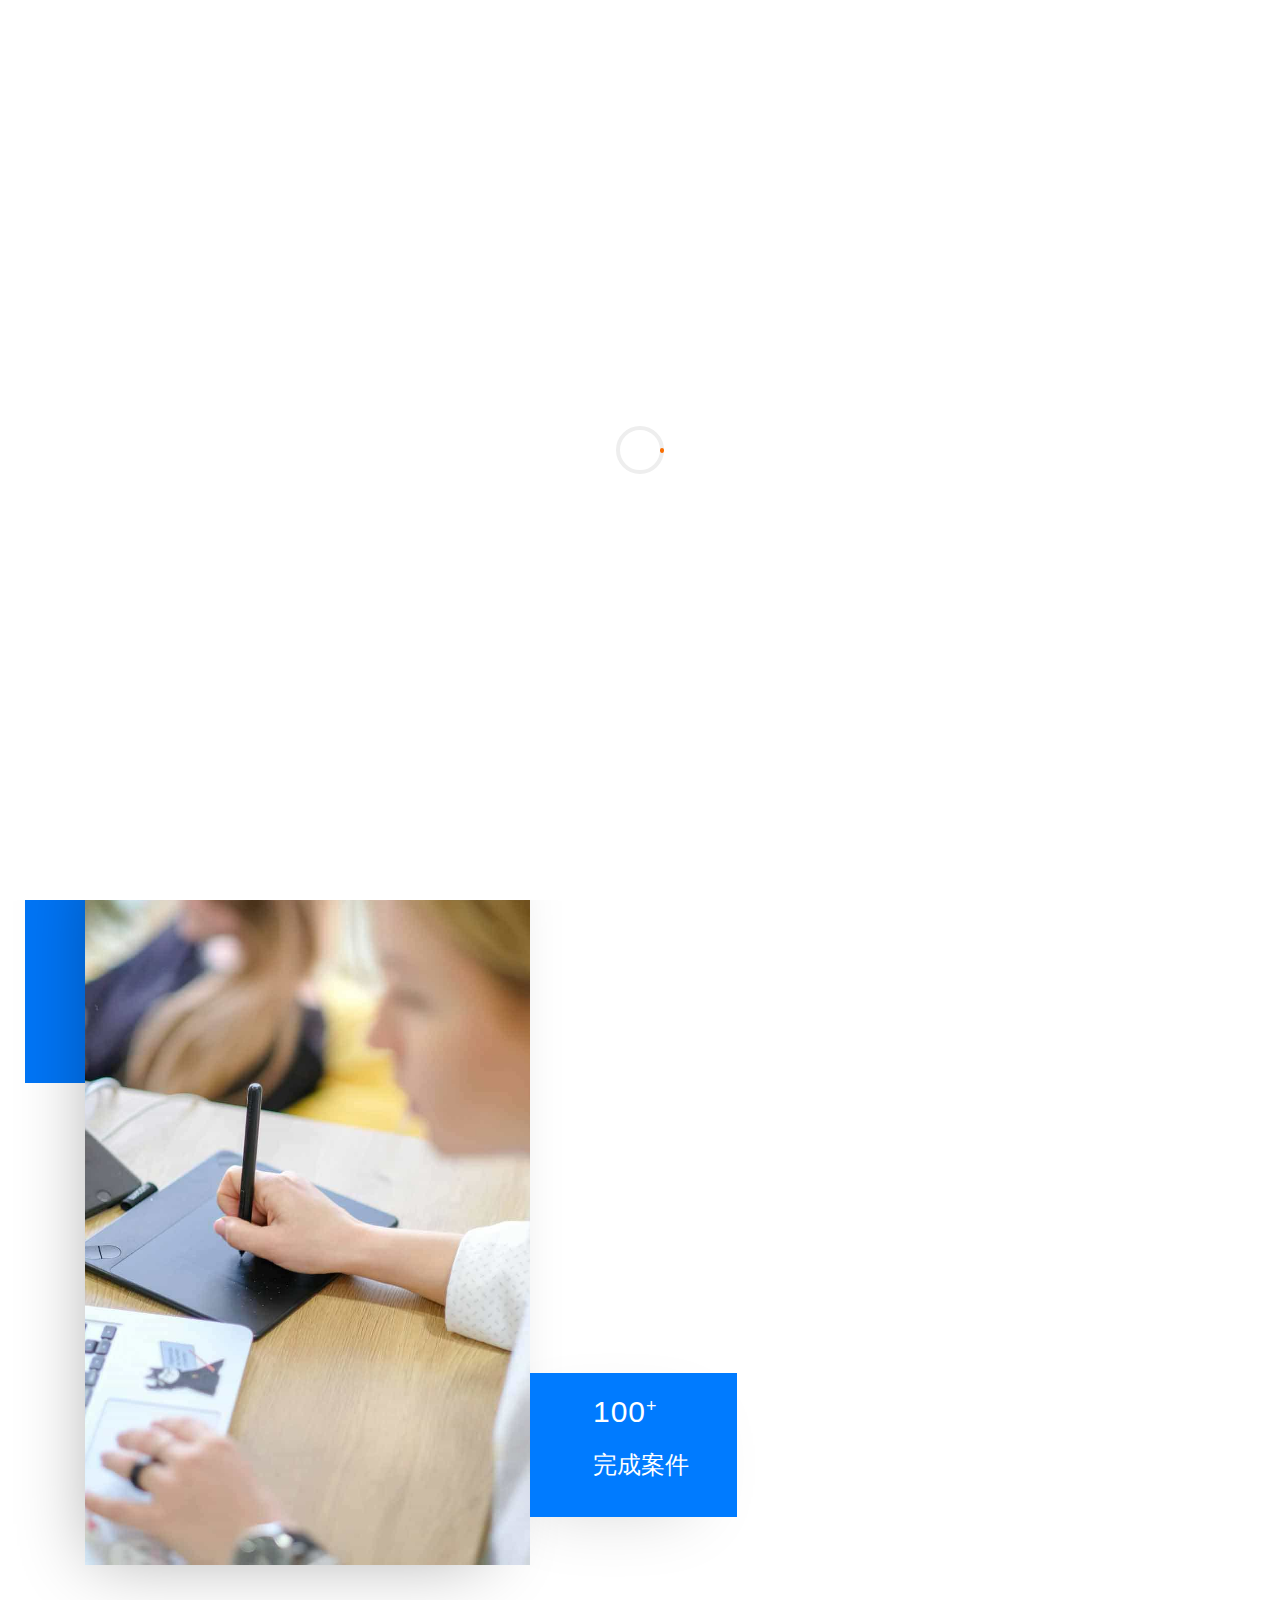
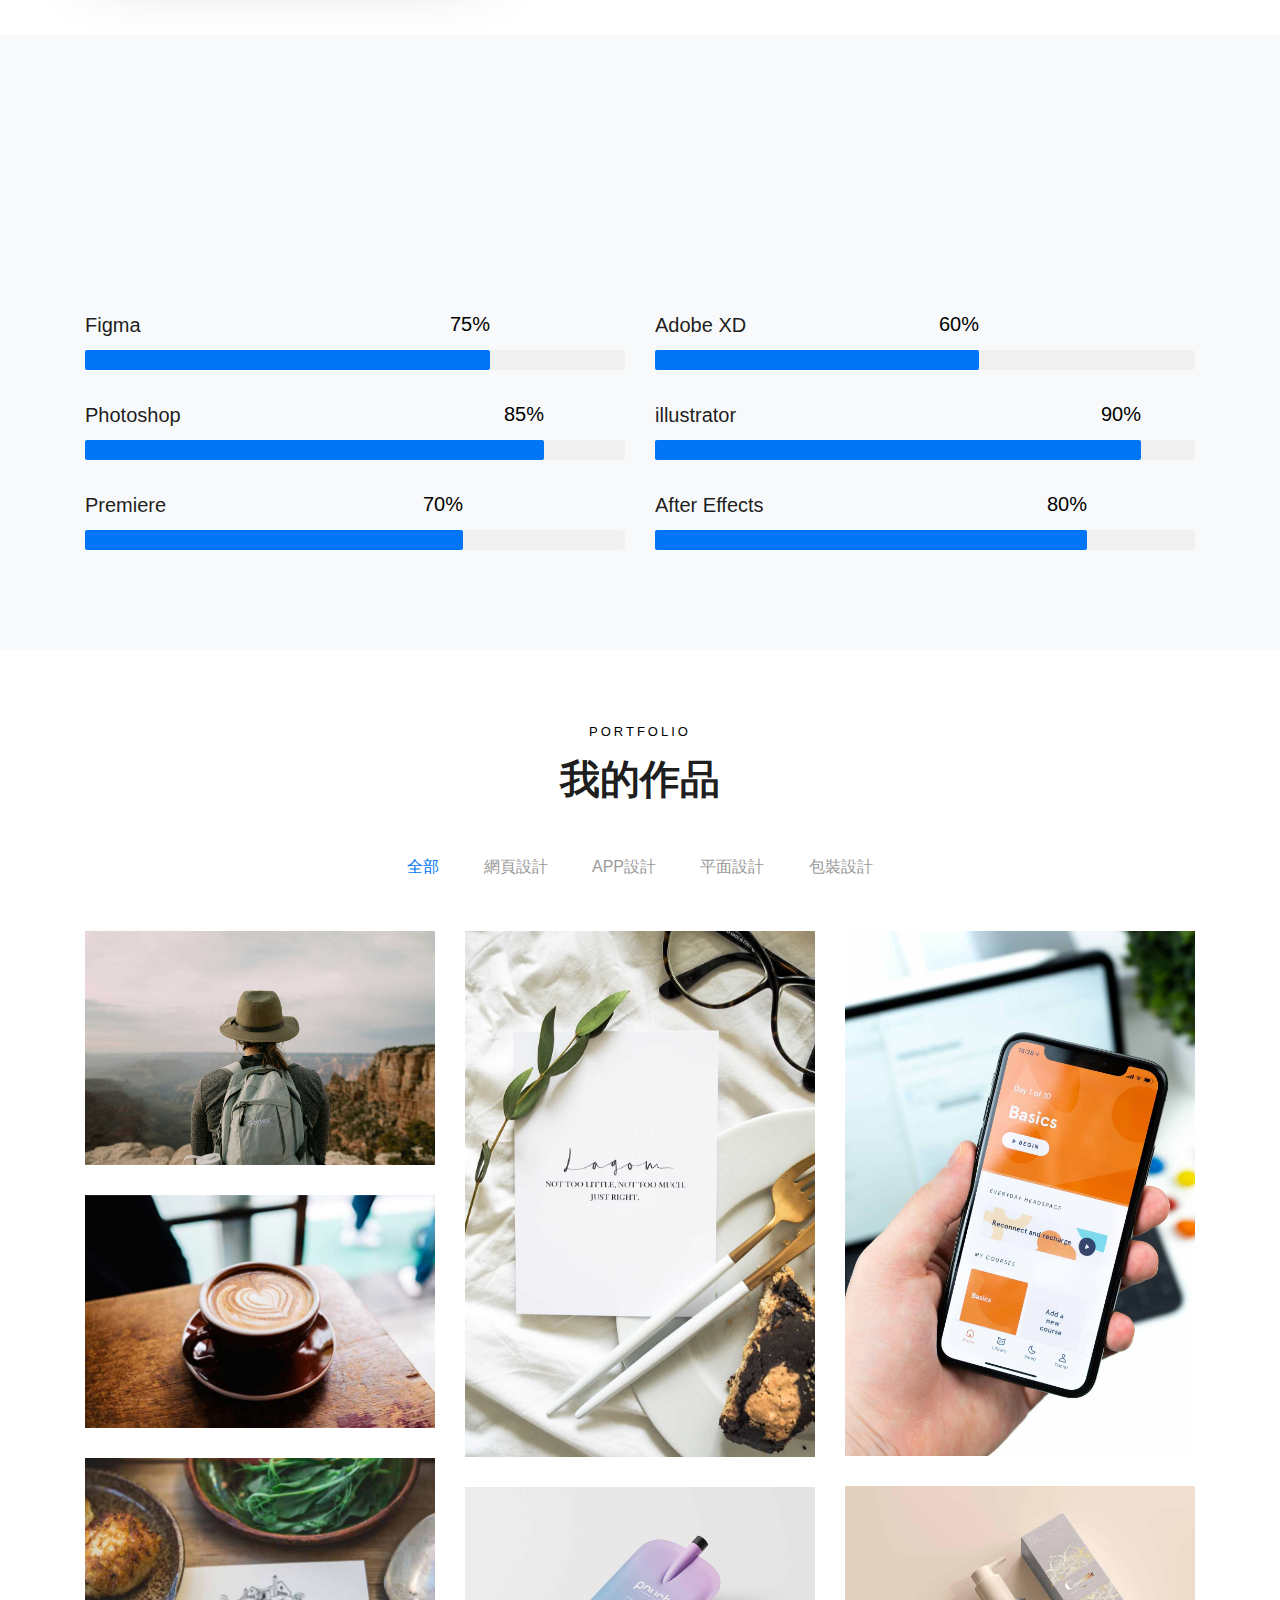
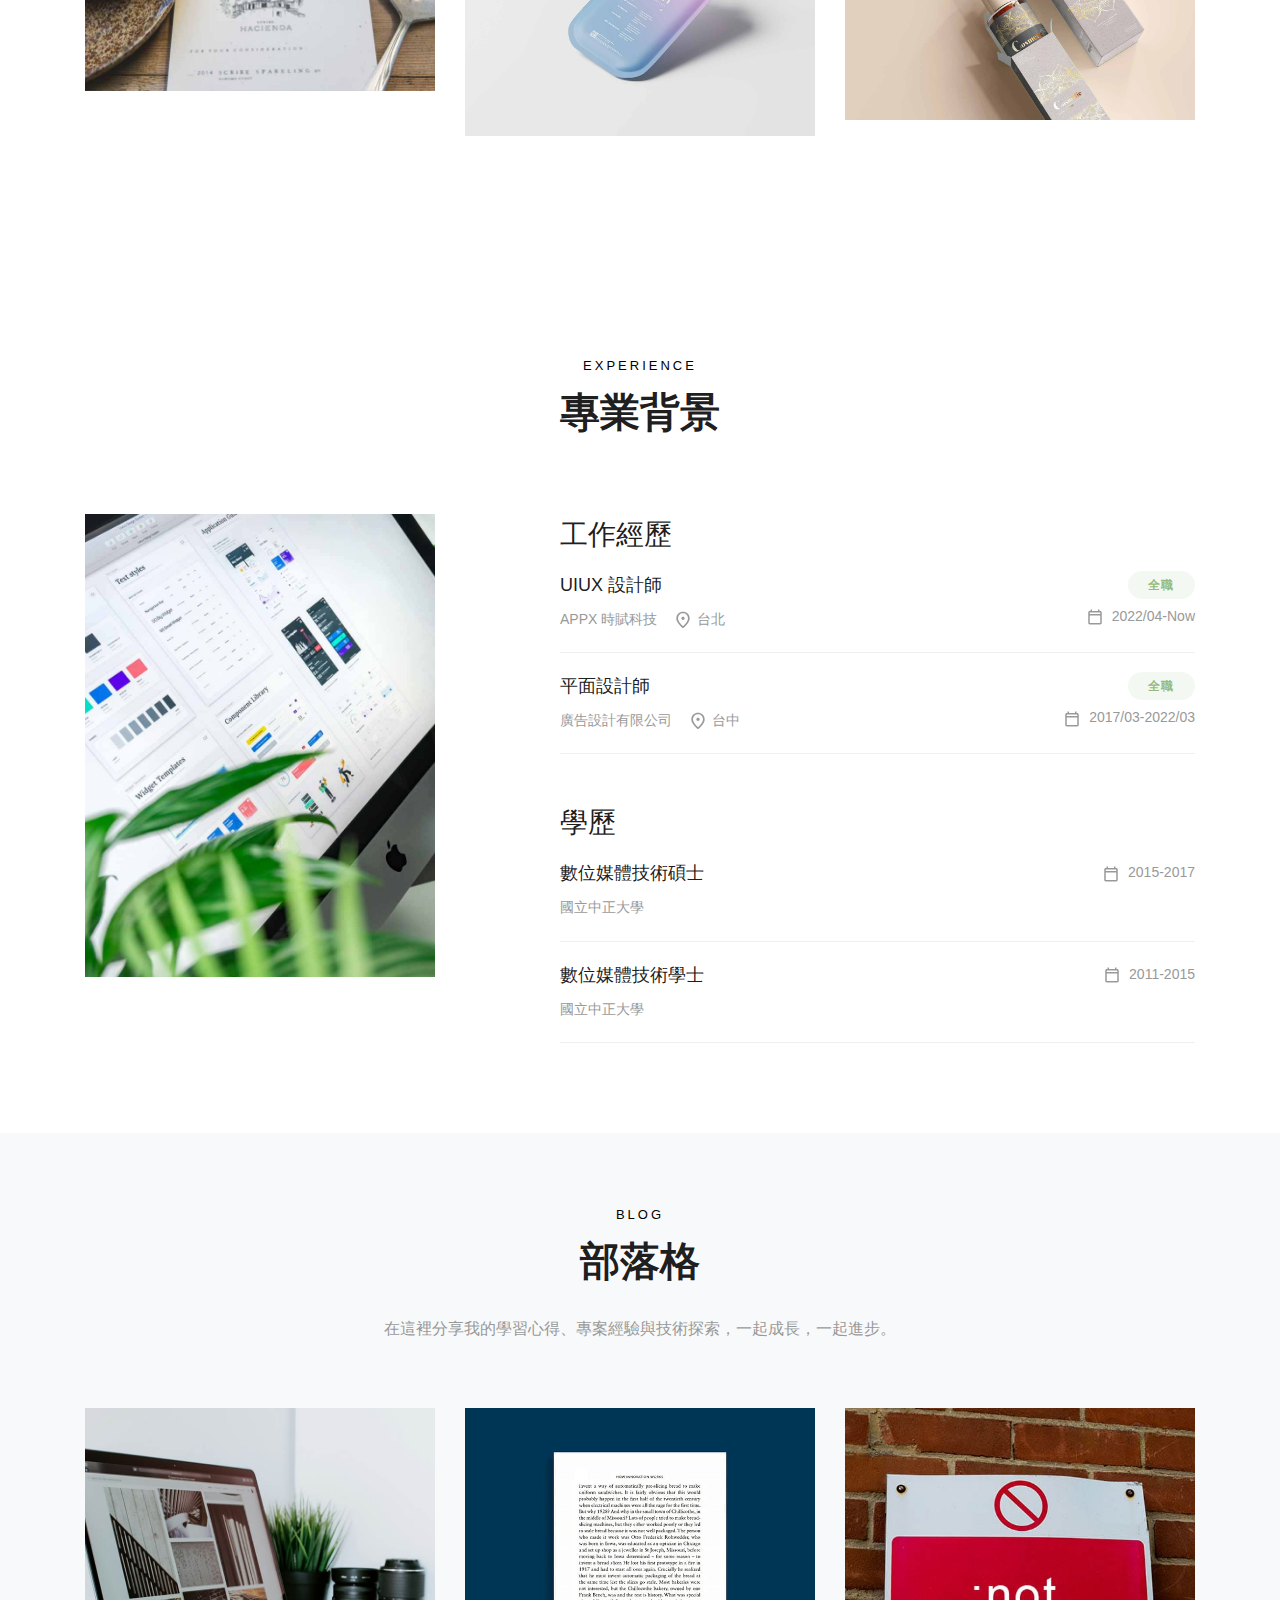
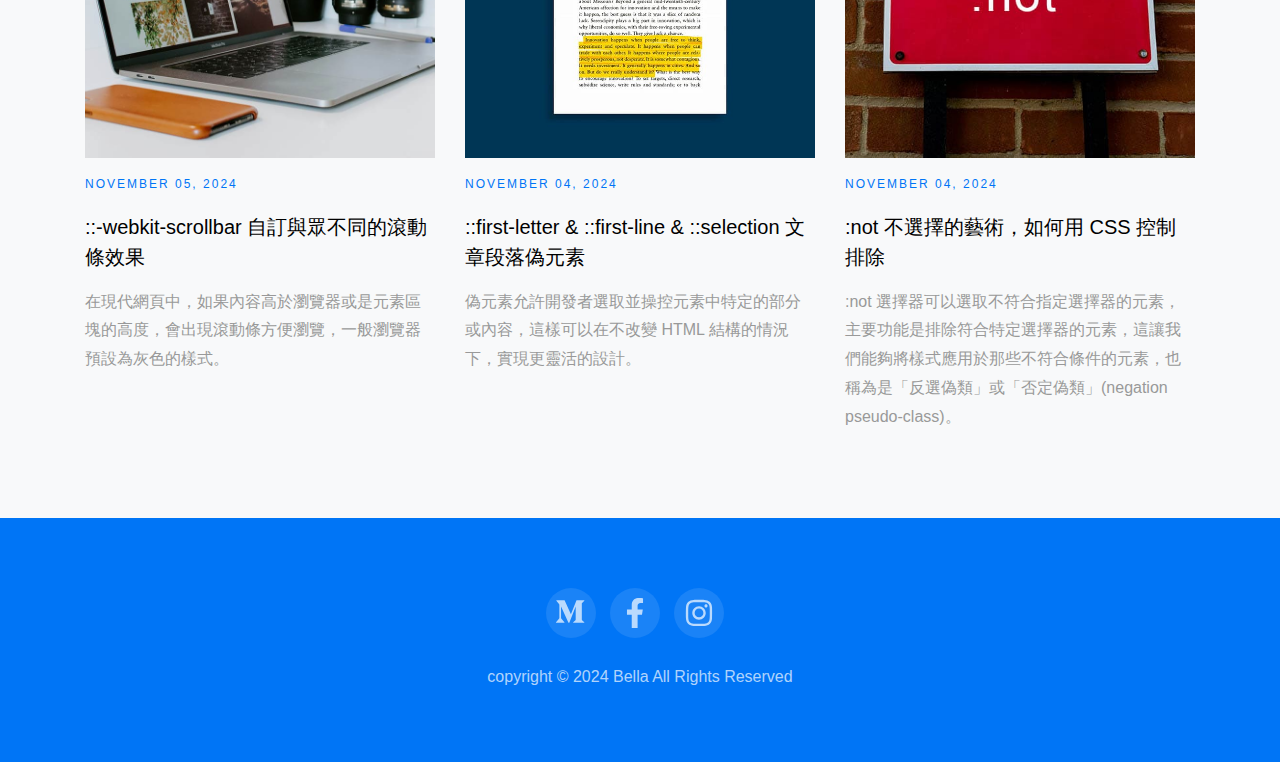
<file: index.html>
<!DOCTYPE html>
<html lang="en">

<head>
    <meta charset="UTF-8">
    <meta name="viewport" content="width=device-width, initial-scale=1.0">
    <title>Bella Resume</title>
    <link rel="shortcut icon" href="./images/favicon.svg" type="image/x-icon">
    <link rel="stylesheet" href="./css/bootstrap.min.css">
    <!--輪播圖-->
    <link rel="stylesheet" href="./css/owl.carousel.min.css" />
    <link rel="stylesheet" href="./css/owl.theme.default.min.css" />

    <!-- 動畫 -->
    <link rel="stylesheet" href="./css/animate.css" />

    <!-- 燈箱 -->
    <link rel="stylesheet" href="./css/fancybox.css" />

    <link rel="stylesheet" href="./css/style.css">
</head>

<body>
    <!-- loading -->
    <div id="ftco-loader" class="show fullscreen">
        <svg class="circular" width="48px" height="48px">
            <circle class="path-bg" cx="24" cy="24" r="22" fill="none" stroke-width="4" stroke="#eeeeee" />
            <circle class="path" cx="24" cy="24" r="22" fill="none" stroke-width="4" stroke-miterlimit="10"
                stroke="#F96D00" />
        </svg>
    </div>

    <!-- 選單 -->
    <nav class="navbar navbar-expand-lg navbar-dark ftco_navbar bg-dark ftco-navbar-light site-navbar-target"
        id="ftco-navbar">
        <div class="container">
            <a class="navbar-brand" href="index.html">Bella</a>
            <button class="navbar-toggler js-fh5co-nav-toggle fh5co-nav-toggle" type="button" data-toggle="collapse"
                data-target="#ftco-nav" aria-controls="ftco-nav" aria-expanded="false" aria-label="Toggle navigation">
                <span>
                    <img src="./images/icon/menu.svg" />
                </span> Menu
            </button>

            <div class="collapse navbar-collapse" id="ftco-nav">
                <ul class="navbar-nav nav ml-auto">
                    <li class="nav-item">
                        <a href="#about-section" class="nav-link"><span>關於我</span></a>
                    </li>
                    <li class="nav-item">
                        <a href="#skills-section" class="nav-link"><span>專業技能</span></a>
                    </li>
                    <li class="nav-item">
                        <a href="#portfolio-section" class="nav-link"><span>我的作品</span></a>
                    </li>
                    <li class="nav-item">
                        <a href="#resume-section" class="nav-link"><span>專業背景</span></a>
                    </li>
                    <li class="nav-item">
                        <a href="#blog-section" class="nav-link"><span>部落格</span></a>
                    </li>
                </ul>
            </div>
        </div>
    </nav>


    <!-- Banner -->
    <section id="home-section" class="hero">
        <div class="home-slider owl-carousel">
            <div class="slider-item">
                <div class="overlay"></div>
                <div class="container">
                    <div class="row d-md-flex no-gutters slider-text align-items-end justify-content-end">
                        <div class="one-third order-md-last img"
                            style="background-image: url('./images/slide/bg_1.jpg')">
                            <div class="overlay"></div>
                        </div>
                        <div class="one-forth d-flex align-items-center">
                            <div class="text">
                                <span class="subheading">Hello</span>
                                <h1 class="mb-4 mt-3">I'm <span>Bella Wang</span></h1>
                                <h2 class="mb-4">A Professional UIUX Designer</h2>
                            </div>
                        </div>
                    </div>
                </div>
            </div>
            <div class="slider-item">
                <div class="overlay"></div>
                <div class="container">
                    <div class="row d-md-flex no-gutters slider-text align-items-end justify-content-end">
                        <div class="one-third order-md-last img"
                            style="background-image: url('./images/slide/bg_2.jpg')">
                            <div class="overlay"></div>
                        </div>
                        <div class="one-forth d-flex align-items-center">
                            <div class="text">
                                <span class="subheading">Hello</span>
                                <h1 class="mb-4 mt-3">I'm <span>Bella Wang</span></h1>
                                <h2 class="mb-4">A Professional UIUX Designer</h2>
                            </div>
                        </div>
                    </div>
                </div>
            </div>
        </div>
    </section>

    <!-- 關於我 -->
    <section class="ftco-about ftco-counter img ftco-section" id="about-section">
        <div class="container">
            <div class="row d-flex">
                <div class="col-md-6 col-lg-5 d-flex">
                    <div class="img-about img d-flex align-items-stretch">
                        <div class="overlay"></div>
                        <div class="img d-flex align-self-stretch align-items-center"
                            style="background-image: url('./images/about/cover.jpg')"></div>
                    </div>
                </div>
                <div class="col-md-6 col-lg-7 pl-lg-5 py-5 ">
                    <div class="row justify-content-start pb-3">
                        <div class="col-md-12 heading-section ftco-animate">
                            <span class="subheading">Welcome</span>
                            <h2 class="mb-4">關於我</h2>
                            <p>
                                我是一名專注於創造直覺且吸引人的數位體驗的 UI/UX
                                設計師。擅長從用戶研究、資訊架構設計到互動和視覺設計的完整流程。我相信設計不僅僅是美觀，更是解決問題的有效工具。我樂於與跨領域團隊合作，通過迭代設計來優化產品，提升用戶滿意度與業務成果。
                            </p>
                        </div>
                    </div>
                    <div class="row">
                        <div class="col-md-6 ftco-animate">
                            <div class="media block-6 services d-block">
                                <div class="icon">
                                    <img src="./images/icon/web.svg" class="img-fluid" />
                                </div>
                                <div class="media-body">
                                    <h3 class="heading mb-3">網頁設計</h3>
                                    <p>結合美觀的視覺設計與良好的用戶體驗，打造出功能完善且具有吸引力的網站。</p>
                                </div>
                            </div>
                        </div>
                        <div class="col-md-6">
                            <div class="media block-6 services d-block ftco-animate">
                                <div class="icon app">
                                    <img src="./images/icon/app.svg" class="img-fluid" />
                                </div>
                                <div class="media-body">
                                    <h3 class="heading mb-3">APP 介面設計</h3>
                                    <p>
                                        精通 APP
                                        介面設計，能夠為不同平台（iOS/Android）創建直觀且易於使用的視覺界面，注重一致性和用戶體驗。
                                    </p>
                                </div>
                            </div>
                        </div>
                    </div>
                    <div class="counter-wrap d-flex mt-md-3">
                        <div class="text p-4 pr-5 bg-primary">
                            <div class="mb-0">
                                <p class="d-flex">
                                    <span class="number">100</span>
                                    <span>+</span>
                                </p>
                                <p class="text-white">完成案件</p>
                            </div>
                        </div>
                    </div>
                </div>
            </div>
        </div>
    </section>

    <!-- 專業技能 -->
    <section class="ftco-section bg-light" id="skills-section">
        <div class="container">
            <div class="row justify-content-center pb-5">
                <div class="col-md-12 heading-section text-center ftco-animate">
                    <span class="subheading">Skills</span>
                    <h2 class="mb-4">專業技能</h2>
                    <p>從初期的視覺概念、原型設計到細節微調，確保每個項目達到最佳的視覺效果與用戶體驗。</p>
                </div>
            </div>
            <div class="row">
                <div class="col-md-6 animate-box">
                    <div class="progress-wrap">
                        <h3>Figma</h3>
                        <div class="progress">
                            <div class="progress-bar" style="width: 75%">
                                <span>75%</span>
                            </div>
                        </div>
                    </div>
                </div>
                <div class="col-md-6 animate-box">
                    <div class="progress-wrap">
                        <h3>Adobe XD</h3>
                        <div class="progress">
                            <div class="progress-bar" style="width: 60%">
                                <span>60%</span>
                            </div>
                        </div>
                    </div>
                </div>
                <div class="col-md-6 animate-box">
                    <div class="progress-wrap">
                        <h3>Photoshop</h3>
                        <div class="progress">
                            <div class="progress-bar" style="width: 85%">
                                <span>85%</span>
                            </div>
                        </div>
                    </div>
                </div>
                <div class="col-md-6 animate-box">
                    <div class="progress-wrap">
                        <h3>illustrator</h3>
                        <div class="progress">
                            <div class="progress-bar" style="width: 90%">
                                <span>90%</span>
                            </div>
                        </div>
                    </div>
                </div>
                <div class="col-md-6 animate-box">
                    <div class="progress-wrap">
                        <h3>Premiere</h3>
                        <div class="progress">
                            <div class="progress-bar" style="width: 70%">
                                <span>70%</span>
                            </div>
                        </div>
                    </div>
                </div>
                <div class="col-md-6 animate-box">
                    <div class="progress-wrap">
                        <h3>After Effects</h3>
                        <div class="progress">
                            <div class="progress-bar" style="width: 80%">
                                <span>80%</span>
                            </div>
                        </div>
                    </div>
                </div>
            </div>
        </div>
    </section>


    <!-- 我的作品 -->
    <section class="ftco-section" id="portfolio-section">
        <div class="container">
            <div class="row justify-content-center">
                <div class="col-md-12 heading-section text-center">
                    <span class="subheading">Portfolio</span>
                    <h2 class="mb-4">我的作品</h2>
                </div>
            </div>
            <div class="filters">
                <ul>
                    <li class="active" data-filter="*">全部</li>
                    <li data-filter=".web">網頁設計</li>
                    <li data-filter=".app">APP設計</li>
                    <li data-filter=".graphic">平面設計</li>
                    <li data-filter=".packaging">包裝設計</li>
                </ul>
            </div>

            <div class="filters-content mb-5">
                <div class="row grid">
                    <div class="single-portfolio col-sm-4 all app">
                        <a href="./images/portfolio/work_5.jpg" data-fancybox="gal">
                            <img src="./images/portfolio/work_5.jpg" alt="Image" class="img-fluid" />
                            <div class="contents">
                                <h3>Journey</h3>
                                <div class="portfolio-text">APP設計</div>
                            </div>
                        </a>
                    </div>
                    <div class="single-portfolio col-sm-4 all graphic">
                        <a href="./images/portfolio/work_1.jpg" data-fancybox="gal">
                            <img src="./images/portfolio/work_1.jpg" alt="Image" class="img-fluid" />
                            <div class="contents">
                                <h3>Invitation Card</h3>
                                <div class="portfolio-text">平面設計</div>
                            </div>
                        </a>
                    </div>
                    <div class="single-portfolio col-sm-4 all app">
                        <a href="./images/portfolio/work_2.jpg" data-fancybox="gal">
                            <img src="./images/portfolio/work_2.jpg" alt="Image" class="img-fluid" />
                            <div class="contents">
                                <h3>Course</h3>
                                <div class="portfolio-text">APP設計</div>
                            </div>
                        </a>
                    </div>
                    <div class="single-portfolio col-sm-4 all web">
                        <a href="./images/portfolio/work_3.jpg" data-fancybox="gal">
                            <img src="./images/portfolio/work_3.jpg" alt="Image" class="img-fluid" />
                            <div class="contents">
                                <h3>Coffee Shop</h3>
                                <div class="portfolio-text">網頁設計</div>
                            </div>
                        </a>
                    </div>
                    <div class="single-portfolio col-sm-4 all graphic">
                        <a href="./images/portfolio/work_4.jpg" data-fancybox="gal">
                            <img src="./images/portfolio/work_4.jpg" alt="Image" class="img-fluid" />
                            <div class="contents">
                                <h3>Menu Design</h3>
                                <div class="portfolio-text">平面設計</div>
                            </div>
                        </a>
                    </div>
                    <div class="single-portfolio col-sm-4 all packaging">
                        <a href="./images/portfolio/work_6.jpg" data-fancybox="gal">
                            <img src="./images/portfolio/work_6.jpg" alt="Image" class="img-fluid" />
                            <div class="contents">
                                <h3>Package Design</h3>
                                <div class="portfolio-text">包裝設計</div>
                            </div>
                        </a>
                    </div>
                    <div class="single-portfolio col-sm-4 all packaging">
                        <a href="./images/portfolio/work_7.jpg" data-fancybox="gal">
                            <img src="./images/portfolio/work_7.jpg" alt="Image" class="img-fluid" />
                            <div class="contents">
                                <h3>Package Design</h3>
                                <div class="portfolio-text">包裝設計</div>
                            </div>
                        </a>
                    </div>
                </div>
            </div>
        </div>
    </section>

    <!-- 專業背景 -->
    <section class="ftco-section" id="resume-section">
        <div class="container">
            <div class="row justify-content-center pb-5">
                <div class="col-md-12 heading-section text-center">
                    <span class="subheading">Experience</span>
                    <h2 class="mb-4">專業背景</h2>
                </div>
            </div>
            <div class="row">
                <div class="col-lg-4">
                    <img src="./images/experience/cover.jpg" alt="Image" class="img-fluid" />
                </div>
                <div class="col-lg-7 ml-auto">
                    <h3 class="mt-5 mt-lg-0 mb-3">工作經歷</h3>
                    <div class="resume-item d-flex work">
                        <div>
                            <h4>UIUX 設計師</h4>
                            <div class="d-flex">
                                <div class="d-flex resume-meta">
                                    <span class="mr-3">
                                        <span>APPX 時賦科技</span>
                                    </span>
                                    <div class="icon">
                                        <img src="./images/icon/location.svg" />
                                    </div>
                                    <span>台北</span>
                                </div>
                                <div></div>
                            </div>
                        </div>
                        <div class="ml-auto resume-meta">
                            <div class="clearfix">
                                <span class="period d-block float-right"><span>全職</span></span>
                            </div>

                            <span class="icon">
                                <img src="./images/icon/date.svg" />
                            </span>
                            <span>2022/04-Now</span>
                        </div>
                    </div>

                    <div class="resume-item d-flex work">
                        <div>
                            <h4>平面設計師</h4>
                            <div class="d-flex">
                                <div class="d-flex resume-meta">
                                    <span class="mr-3">
                                        <span>廣告設計有限公司</span>
                                    </span>
                                    <div class="icon">
                                        <img src="./images/icon/location.svg" />
                                    </div>
                                    <span>台中</span>
                                </div>
                                <div></div>
                            </div>
                        </div>
                        <div class="ml-auto resume-meta">
                            <div class="clearfix">
                                <span class="period d-block float-right"><span>全職</span></span>
                            </div>

                            <span class="icon">
                                <img src="./images/icon/date.svg" />
                            </span>
                            <span>2017/03-2022/03</span>
                        </div>
                    </div>

                    <h3 class="mt-5 mb-3">學歷</h3>
                    <div class="resume-item d-flex work">
                        <div>
                            <h4>數位媒體技術碩士</h4>
                            <div class="d-flex">
                                <div class="d-flex resume-meta">
                                    <span class="mr-3">
                                        <span>國立中正大學</span>
                                    </span>
                                </div>
                                <div></div>
                            </div>
                        </div>
                        <div class="ml-auto resume-meta">
                            <span class="icon">
                                <img src="./images/icon/date.svg" />
                            </span>
                            <span>2015-2017</span>
                        </div>
                    </div>

                    <div class="resume-item d-flex work">
                        <div>
                            <h4>數位媒體技術學士</h4>
                            <div class="d-flex">
                                <div class="d-flex resume-meta">
                                    <span class="mr-3">
                                        <span>國立中正大學</span>
                                    </span>
                                </div>
                                <div></div>
                            </div>
                        </div>
                        <div class="ml-auto resume-meta">
                            <span class="icon">
                                <img src="./images/icon/date.svg" />
                            </span>
                            <span>2011-2015</span>
                        </div>
                    </div>
                </div>
            </div>
        </div>
    </section>

    <!-- 部落格 -->
    <section class="ftco-section bg-light" id="blog-section">
        <div class="container">
            <div class="row justify-content-center mb-5">
                <div class="col-md-7 heading-section text-center">
                    <span class="subheading">Blog</span>
                    <h2 class="mb-4">部落格</h2>
                    <p>在這裡分享我的學習心得、專案經驗與技術探索，一起成長，一起進步。</p>
                </div>
            </div>
            <div class="row d-flex">
                <div class="col-md-4 d-flex">
                    <div class="blog-entry justify-content-end">
                        <a href="https://happy9990929.github.io/2024/11/05/css-webkit-scrollbar" target="_blank"
                            class="block-20" style="background-image: url('./images/blog/image_1.jpg')"> </a>
                        <div class="text mt-3 float-right d-block">
                            <div class="d-flex align-items-center mb-3 meta">
                                <p class="mb-0">
                                    <span class="mr-2">November 05, 2024</span>
                                </p>
                            </div>
                            <h3 class="heading"><a href="https://happy9990929.github.io/2024/11/05/css-webkit-scrollbar"
                                    target="_blank">::-webkit-scrollbar 自訂與眾不同的滾動條效果</a></h3>
                            <p>在現代網頁中，如果內容高於瀏覽器或是元素區塊的高度，會出現滾動條方便瀏覽，一般瀏覽器預設為灰色的樣式。</p>
                        </div>
                    </div>
                </div>
                <div class="col-md-4 d-flex">
                    <div class="blog-entry justify-content-end">
                        <a href="https://happy9990929.github.io/2024/11/04/css-first-letter" target="_blank"
                            class="block-20" style="background-image: url('./images/blog/image_2.jpg')"> </a>
                        <div class="text mt-3 float-right d-block">
                            <div class="d-flex align-items-center mb-3 meta">
                                <p class="mb-0">
                                    <span class="mr-2">November 04, 2024</span>
                                </p>
                            </div>
                            <h3 class="heading"><a href="https://happy9990929.github.io/2024/11/04/css-first-letter"
                                    target="_blank">::first-letter & ::first-line & ::selection 文章段落偽元素</a></h3>
                            <p>偽元素允許開發者選取並操控元素中特定的部分或內容，這樣可以在不改變 HTML 結構的情況下，實現更靈活的設計。</p>
                        </div>
                    </div>
                </div>
                <div class="col-md-4 d-flex">
                    <div class="blog-entry justify-content-end">
                        <a href="https://happy9990929.github.io/2024/11/01/css-not" class="block-20"
                            style="background-image: url('./images/blog/image_3.jpg')" target="_blank"> </a>
                        <div class="text mt-3 float-right d-block">
                            <div class="d-flex align-items-center mb-3 meta">
                                <p class="mb-0">
                                    <span class="mr-2">November 04, 2024</span>
                                </p>
                            </div>
                            <h3 class="heading"><a href="https://happy9990929.github.io/2024/11/01/css-not"
                                    target="_blank">:not 不選擇的藝術，如何用 CSS 控制排除</a></h3>
                            <p>:not
                                選擇器可以選取不符合指定選擇器的元素，主要功能是排除符合特定選擇器的元素，這讓我們能夠將樣式應用於那些不符合條件的元素，也稱為是「反選偽類」或「否定偽類」(negation
                                pseudo-class)。</p>
                        </div>
                    </div>
                </div>
            </div>
        </div>
    </section>

    <!-- Footer 頁尾 -->
    <footer class="ftco-footer ftco-section text-center">
        <div class="container">
            <ul class="ftco-footer-social list-unstyled">
                <li>
                    <a href="https://medium.com/appxtech/tagged/appx" target="_blank">
                        <span>
                            <img src="./images/icon/medium.svg" />
                        </span>
                    </a>
                </li>
                <li>
                    <a href="https://www.facebook.com/" target="_blank">
                        <span>
                            <img src="./images/icon/facebook.svg" />
                        </span>
                    </a>
                </li>
                <li>
                    <a href="https://www.instagram.com/" target="_blank">
                        <span>
                            <img src="./images/icon/instagram.svg" />
                        </span>
                    </a>
                </li>
            </ul>
            <p class="mb-0">copyright © 2024 Bella All Rights Reserved</p>
        </div>
    </footer>

    <script src="./js/jquery.min.js"></script>
    <script src="./js/jquery-migrate-3.0.1.min.js"></script>
    <script src="./js/bootstrap.min.js"></script>
    <script src="./js/owl.carousel.min.js"></script>

    <!-- 排序分類效果 -->
    <script src="./js/isotope.pkgd.min.js"></script>
    <script src="./js/imagesloaded.pkgd.js"></script>

    <!-- 燈箱 -->
    <script src="./js/fancybox.umd.js"></script>
    <!-- 動畫 -->
    <script src="./js/jquery.waypoints.min.js"></script>
    <script src="./js/jquery.easing.1.3.js"></script>

    <script src="./js/main.js"></script>
</body>

</html>
</file>
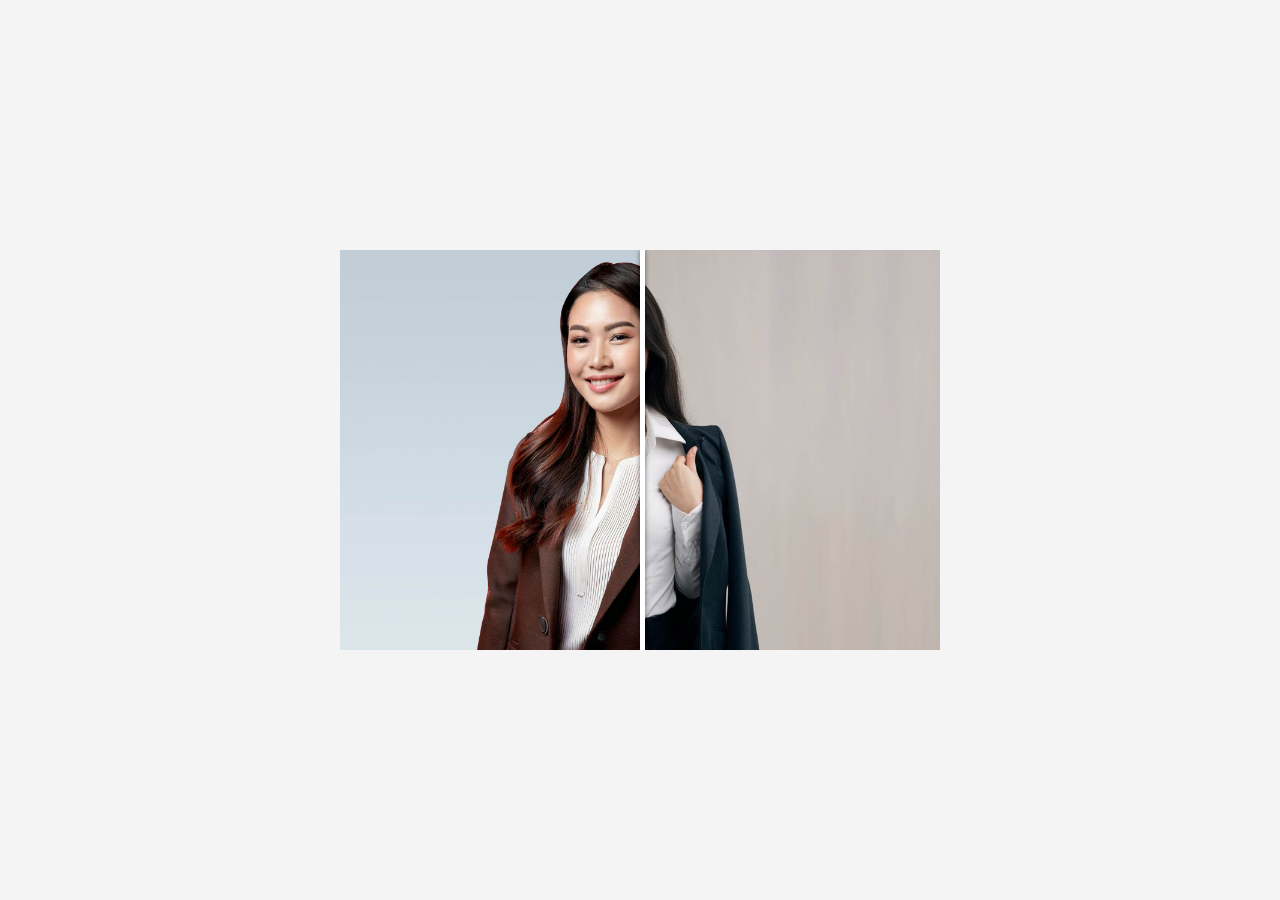
<file: index2.html>
<!DOCTYPE html>
<html lang="en">
<head>
  <meta charset="UTF-8">
  <meta name="viewport" content="width=device-width, initial-scale=1.0">
  <title>Before/After 拖曳效果</title>
  <style>
    body {
      font-family: Arial, sans-serif;
      display: flex;
      justify-content: center;
      align-items: center;
      height: 100vh;
      margin: 0;
      background-color: #f4f4f4;
    }

    .container {
      position: relative;
      width: 600px;
      height: 400px;
      overflow: hidden;
    }

    .before, .after {
      position: absolute;
      top: 0;
      left: 0;
      width: 100%;
      height: 100%;
      object-fit: cover;
    }

    .after {
      clip-path: inset(0 50% 0 0); /* 初始遮罩效果 */
    }

    .divider {
      position: absolute;
      top: 0;
      left: 50%;
      width: 5px;
      height: 100%;
      background: #fff;
      cursor: ew-resize;
      z-index: 10;
      box-shadow: 0 0 5px rgba(0, 0, 0, 0.5);
    }
  </style>
</head>
<body>
  <div class="container" id="beforeAfterContainer">
    <img src="./images/slide/bg_1.jpg" title="Before Title" alt="Before" class="before">
    <img src="./images/slide/bg_2.jpg" title="After Title" alt="After" class="after">
    <div class="divider"></div>
  </div>

  <script>
    const container = document.getElementById('beforeAfterContainer');
    const divider = container.querySelector('.divider');
    const afterImage = container.querySelector('.after');

    let isDragging = false;

    container.addEventListener('mousedown', (e) => {
      isDragging = true;
    });

    document.addEventListener('mouseup', () => {
      isDragging = false;
    });

    document.addEventListener('mousemove', (e) => {
      if (!isDragging) return;

      const rect = container.getBoundingClientRect();
      let offsetX = e.clientX - rect.left;

      // 限制拖曳範圍
      if (offsetX < 0) offsetX = 0;
      if (offsetX > rect.width) offsetX = rect.width;

      const percentage = (offsetX / rect.width) * 100;

      // 更新遮罩與分隔條位置
      afterImage.style.clipPath = `inset(0 ${100 - percentage}% 0 0)`;
      divider.style.left = `${percentage}%`;
    });
  </script>
</body>
</html>
</file>
<file: css/style.css>
body {
  font-family: 'Poppins', Arial, sans-serif;
  background: #fff;
  font-size: 16px;
  line-height: 1.8;
  font-weight: 400;
  color: #999999;
}

a {
  -webkit-transition: 0.3s all ease;
  -o-transition: 0.3s all ease;
  transition: 0.3s all ease;
  color: #0075f6;
}

a:hover,
a:focus {
  text-decoration: none;
  color: #0075f6;
  outline: none !important;
}

h1,
h2,
h3,
h4,
.h1,
.h2,
.h3,
.h4 {
  line-height: 1.5;
  color: rgba(0, 0, 0, 0.9);
  font-weight: 400;
}

/* 共用 */
.ftco-section {
  padding: 70px 0;
  position: relative;
}

.heading-section .subheading {
  font-size: 13px;
  font-weight: 500;
  display: block;
  margin-bottom: 5px;
  text-transform: uppercase;
  color: black;
  letter-spacing: 3px;
}

.heading-section h2 {
  font-size: 40px;
  font-weight: 600;
}

.heading-section h2 span {
  font-weight: 400;
}

@media (max-width: 768px) {
  .heading-section h2 {
    font-size: 28px;
  }
}

.img {
  background-size: cover;
  background-repeat: no-repeat;
  background-position: center center;
}

.ftco-animate {
  opacity: 0;
  visibility: hidden;
}

/* 選單 */
.ftco-navbar-light {
  background: transparent !important;
  position: absolute;
  top: 0;
  left: 0;
  right: 0;
  z-index: 3;
}

@media (max-width: 992px) {
  .ftco-navbar-light {
    background: #000000 !important;
    position: relative;
    top: 0;
    padding-top: 0;
    padding-bottom: 0;
    padding-left: 15px;
    padding-right: 15px;
  }
}

.ftco-navbar-light .container {
  width: 1110px;
  margin: 0 auto;
  padding: 0;
}

.ftco-navbar-light .navbar-brand {
  color: #000000;
  padding-top: 0.7rem;
  padding-bottom: 0.7rem;
}

@media (max-width: 992px) {
  .ftco-navbar-light .navbar-brand {
    color: #fff;
  }
}

.ftco-navbar-light .navbar-brand:hover,
.ftco-navbar-light .navbar-brand:focus {
  color: #000000 !important;
}

@media (max-width: 992px) {
  .ftco-navbar-light:not(.awake) .navbar-brand:hover {
    color: #FFF !important;
  }
}

@media (max-width: 992px) {
  .ftco-navbar-light .navbar-nav {
    padding-bottom: 20px;
    margin-right: 0;
  }
}

.ftco-navbar-light .navbar-nav>.nav-item>.nav-link {
  font-size: 16px;
  padding-top: 0.7rem;
  padding-bottom: 0.7rem;
  padding-left: 20px;
  padding-right: 20px;
  color: #000000;
  font-weight: 400;
  opacity: 1 !important;
}

.ftco-navbar-light .navbar-nav>.nav-item>.nav-link span {
  position: relative;
  display: block;
  padding-bottom: 2px;
}

@media (max-width: 1200px) {
  .ftco-navbar-light .navbar-nav>.nav-item>.nav-link span {
    display: inline-block;
  }
}

.ftco-navbar-light .navbar-nav>.nav-item>.nav-link span:before {
  content: '';
  position: absolute;
  width: 100%;
  height: 2px;
  bottom: 0;
  left: 0;
  background: #0075f6;
  visibility: visible;
  -webkit-transform: scaleX(0);
  -moz-transform: scaleX(0);
  -ms-transform: scaleX(0);
  -o-transform: scaleX(0);
  transform: scaleX(0);
  -webkit-transition: all 0.3s ease-in-out 0s;
  -moz-transition: all 0.3s ease-in-out 0s;
  -ms-transition: all 0.3s ease-in-out 0s;
  -o-transition: all 0.3s ease-in-out 0s;
  transition: all 0.3s ease-in-out 0s;
}

.ftco-navbar-light .navbar-nav>.nav-item>.nav-link:hover span:before {
  visibility: visible;
  -webkit-transform: scaleX(1);
  -moz-transform: scaleX(1);
  -ms-transform: scaleX(1);
  -o-transform: scaleX(1);
  transform: scaleX(1);
}

@media (max-width: 992px) {
  .ftco-navbar-light .navbar-nav>.nav-item>.nav-link {
    padding-left: 0;
    padding-right: 0;
    padding-bottom: 1rem;
    padding-top: 0;
    color: #fff;
  }
}

.ftco-navbar-light .navbar-nav>.nav-item .nav-link.active {
  background: transparent;
  background: none;
  color: #0075f6;
}

.ftco-navbar-light .navbar-nav>.nav-item .nav-link.active span:before {
  visibility: visible;
  -webkit-transform: scaleX(1);
  -ms-transform: scaleX(1);
  transform: scaleX(1);
}

@media (max-width: 992px) {
  .ftco-navbar-light .navbar-nav>.nav-item.active>a {
    color: #0075f6;
  }
}

.ftco-navbar-light .navbar-toggler {
  border: none;
  color: rgba(255, 255, 255, 0.5) !important;
  cursor: pointer;
  padding-right: 0;
  text-transform: uppercase;
  font-size: 16px;
  letter-spacing: 0.1em;
}

.ftco-navbar-light .navbar-toggler:hover,
.ftco-navbar-light .navbar-toggler:focus {
  text-decoration: none;
  color: #0075f6;
  outline: none !important;
}

.ftco-navbar-light.scrolled {
  position: fixed;
  right: 0;
  left: 0;
  top: 0;
  margin-top: -130px;
  background: #fff !important;
  -webkit-box-shadow: 0 0 10px 0 rgba(0, 0, 0, 0.1);
  box-shadow: 0 0 10px 0 rgba(0, 0, 0, 0.1);
  padding: 0 15px;
}

@media (max-width: 992px) {
  .ftco-navbar-light.scrolled .nav-item>.nav-link {
    padding-left: 0 !important;
    padding-right: 0 !important;
    padding-bottom: 20px !important;
  }
}

.ftco-navbar-light.scrolled .nav-item.active>a {
  color: #0075f6 !important;
}

@media (max-width: 992px) {
  .ftco-navbar-light.scrolled .navbar-nav {
    background: none;
    border-radius: 0px;
    padding-left: 0 !important;
    padding-right: 0 !important;
    margin-left: 0 !important;
  }
}

.ftco-navbar-light.scrolled .navbar-toggler {
  border: none;
  color: rgba(0, 0, 0, 0.5) !important;
  border-color: rgba(0, 0, 0, 0.5) !important;
  cursor: pointer;
  text-transform: uppercase;
  font-size: 16px;
  letter-spacing: 0.1em;
}

.ftco-navbar-light.scrolled .nav-link {
  color: #000000 !important;
}

.ftco-navbar-light.scrolled .nav-link.active {
  color: #0075f6 !important;
}

.ftco-navbar-light.scrolled.awake {
  margin-top: 0px;
  -webkit-transition: 0.3s all ease-out;
  -o-transition: 0.3s all ease-out;
  transition: 0.3s all ease-out;
}

.ftco-navbar-light.scrolled .navbar-brand {
  color: #000000;
  padding-top: 1rem;
  padding-bottom: 1rem;
  font-size: 24px;
}

.navbar-brand {
  font-weight: 900;
  font-size: 24px;
  text-transform: uppercase;
}



body {
  font-family: 'Poppins', Arial, sans-serif;
  background: #fff;
  font-size: 16px;
  line-height: 1.8;
  font-weight: 400;
  color: #999999;
}

a {
  -webkit-transition: 0.3s all ease;
  -o-transition: 0.3s all ease;
  transition: 0.3s all ease;
  color: #0075f6;
}

a:hover,
a:focus {
  text-decoration: none;
  color: #0075f6;
  outline: none !important;
}

h1,
h2,
h3,
h4,
.h1,
.h2,
.h3,
.h4 {
  line-height: 1.5;
  color: rgba(0, 0, 0, 0.9);
  font-weight: 400;
}

/* 共用 */
.ftco-section {
  padding: 70px 0;
  position: relative;
}

.heading-section .subheading {
  font-size: 13px;
  font-weight: 500;
  display: block;
  margin-bottom: 5px;
  text-transform: uppercase;
  color: black;
  letter-spacing: 3px;
}

.heading-section h2 {
  font-size: 40px;
  font-weight: 600;
}

.heading-section h2 span {
  font-weight: 400;
}

@media (max-width: 768px) {
  .heading-section h2 {
    font-size: 28px;
  }
}

.img {
  background-size: cover;
  background-repeat: no-repeat;
  background-position: center center;
}

.ftco-animate {
  opacity: 0;
  visibility: hidden;
}

/* 選單 */
.ftco-navbar-light {
  background: transparent !important;
  position: absolute;
  top: 0;
  left: 0;
  right: 0;
  z-index: 3;
}

@media (max-width: 992px) {
  .ftco-navbar-light {
    background: #000000 !important;
    position: relative;
    top: 0;
    padding-top: 0;
    padding-bottom: 0;
    padding-left: 15px;
    padding-right: 15px;
  }
}

.ftco-navbar-light .container {
  width: 1110px;
  margin: 0 auto;
  padding: 0;
}

.ftco-navbar-light .navbar-brand {
  color: #000000;
  padding-top: 0.7rem;
  padding-bottom: 0.7rem;
}

@media (max-width: 992px) {
  .ftco-navbar-light .navbar-brand {
    color: #fff;
  }
}

.ftco-navbar-light .navbar-brand:hover,
.ftco-navbar-light .navbar-brand:focus {
  color: #000000 !important;
}

@media (max-width: 992px) {
  .ftco-navbar-light:not(.awake) .navbar-brand:hover {
    color: #FFF !important;
  }
}

@media (max-width: 992px) {
  .ftco-navbar-light .navbar-nav {
    padding-bottom: 20px;
    margin-right: 0;
  }
}

.ftco-navbar-light .navbar-nav>.nav-item>.nav-link {
  font-size: 16px;
  padding-top: 0.7rem;
  padding-bottom: 0.7rem;
  padding-left: 20px;
  padding-right: 20px;
  color: #000000;
  font-weight: 400;
  opacity: 1 !important;
}

.ftco-navbar-light .navbar-nav>.nav-item>.nav-link span {
  position: relative;
  display: block;
  padding-bottom: 2px;
}

@media (max-width: 1200px) {
  .ftco-navbar-light .navbar-nav>.nav-item>.nav-link span {
    display: inline-block;
  }
}

.ftco-navbar-light .navbar-nav>.nav-item>.nav-link span:before {
  content: '';
  position: absolute;
  width: 100%;
  height: 2px;
  bottom: 0;
  left: 0;
  background: #0075f6;
  visibility: visible;
  -webkit-transform: scaleX(0);
  -moz-transform: scaleX(0);
  -ms-transform: scaleX(0);
  -o-transform: scaleX(0);
  transform: scaleX(0);
  -webkit-transition: all 0.3s ease-in-out 0s;
  -moz-transition: all 0.3s ease-in-out 0s;
  -ms-transition: all 0.3s ease-in-out 0s;
  -o-transition: all 0.3s ease-in-out 0s;
  transition: all 0.3s ease-in-out 0s;
}

.ftco-navbar-light .navbar-nav>.nav-item>.nav-link:hover span:before {
  visibility: visible;
  -webkit-transform: scaleX(1);
  -moz-transform: scaleX(1);
  -ms-transform: scaleX(1);
  -o-transform: scaleX(1);
  transform: scaleX(1);
}

@media (max-width: 992px) {
  .ftco-navbar-light .navbar-nav>.nav-item>.nav-link {
    padding-left: 0;
    padding-right: 0;
    padding-bottom: 1rem;
    padding-top: 0;
    color: #fff;
  }
}

.ftco-navbar-light .navbar-nav>.nav-item .nav-link.active {
  background: transparent;
  background: none;
  color: #0075f6;
}

.ftco-navbar-light .navbar-nav>.nav-item .nav-link.active span:before {
  visibility: visible;
  -webkit-transform: scaleX(1);
  -ms-transform: scaleX(1);
  transform: scaleX(1);
}

@media (max-width: 992px) {
  .ftco-navbar-light .navbar-nav>.nav-item.active>a {
    color: #0075f6;
  }
}

.ftco-navbar-light .navbar-toggler {
  border: none;
  color: rgba(255, 255, 255, 0.5) !important;
  cursor: pointer;
  padding-right: 0;
  text-transform: uppercase;
  font-size: 16px;
  letter-spacing: 0.1em;
}

.ftco-navbar-light .navbar-toggler:hover,
.ftco-navbar-light .navbar-toggler:focus {
  text-decoration: none;
  color: #0075f6;
  outline: none !important;
}

.ftco-navbar-light.scrolled {
  position: fixed;
  right: 0;
  left: 0;
  top: 0;
  margin-top: -130px;
  background: #fff !important;
  -webkit-box-shadow: 0 0 10px 0 rgba(0, 0, 0, 0.1);
  box-shadow: 0 0 10px 0 rgba(0, 0, 0, 0.1);
  padding: 0 15px;
}

@media (max-width: 992px) {
  .ftco-navbar-light.scrolled .nav-item>.nav-link {
    padding-left: 0 !important;
    padding-right: 0 !important;
    padding-bottom: 20px !important;
  }
}

.ftco-navbar-light.scrolled .nav-item.active>a {
  color: #0075f6 !important;
}

@media (max-width: 992px) {
  .ftco-navbar-light.scrolled .navbar-nav {
    background: none;
    border-radius: 0px;
    padding-left: 0 !important;
    padding-right: 0 !important;
    margin-left: 0 !important;
  }
}

.ftco-navbar-light.scrolled .navbar-toggler {
  border: none;
  color: rgba(0, 0, 0, 0.5) !important;
  border-color: rgba(0, 0, 0, 0.5) !important;
  cursor: pointer;
  text-transform: uppercase;
  font-size: 16px;
  letter-spacing: 0.1em;
}

.ftco-navbar-light.scrolled .nav-link {
  color: #000000 !important;
}

.ftco-navbar-light.scrolled .nav-link.active {
  color: #0075f6 !important;
}

.ftco-navbar-light.scrolled.awake {
  margin-top: 0px;
  -webkit-transition: 0.3s all ease-out;
  -o-transition: 0.3s all ease-out;
  transition: 0.3s all ease-out;
}

.ftco-navbar-light.scrolled .navbar-brand {
  color: #000000;
  padding-top: 1rem;
  padding-bottom: 1rem;
  font-size: 24px;
}

.navbar-brand {
  font-weight: 900;
  font-size: 24px;
  text-transform: uppercase;
}

/* Banner */
.owl-carousel {
  position: relative;
}

.owl-carousel .owl-item {
  opacity: 0.4;
}

.owl-carousel .owl-item.active {
  opacity: 1;
}

.owl-carousel .owl-dots {
  text-align: center;
}

.owl-carousel .owl-dots .owl-dot {
  width: 10px;
  height: 10px;
  margin: 5px;
  border-radius: 50%;
  background: #e6e6e6;
  position: relative;
}

.owl-carousel .owl-dots .owl-dot:after {
  position: absolute;
  top: -2px;
  left: -2px;
  right: 0;
  bottom: 0;
  width: 14px;
  height: 14px;
  content: '';
  border: 1px solid rgba(255, 255, 255, 0.3);
  -webkit-border-radius: 50%;
  -moz-border-radius: 50%;
  -ms-border-radius: 50%;
  border-radius: 50%;
}

.owl-carousel .owl-dots .owl-dot:hover,
.owl-carousel .owl-dots .owl-dot:focus {
  outline: none !important;
}

.owl-carousel .owl-dots .owl-dot.active {
  background: #b3b3b3;
}

.owl-carousel.home-slider {
  position: relative;
  height: 750px;
  z-index: 0;
}

.owl-carousel.home-slider:after {
  position: absolute;
  top: 0;
  bottom: 0;
  right: 0;
  width: 40%;
  height: 80%;
  background: #77b7ff;
  opacity: 1;
  content: '';
  z-index: -1;
}

.owl-carousel.home-slider .slider-item {
  background-size: cover;
  background-repeat: no-repeat;
  background-position: center center;
  height: 750px;
  position: relative;
  z-index: 0;
}

@media (max-width: 1200px) {
  .owl-carousel.home-slider .slider-item {
    background-position: center center !important;
  }
}

.owl-carousel.home-slider .slider-item .overlay {
  position: absolute;
  top: 0;
  bottom: 0;
  left: 0;
  right: 0;
  background: #000000;
  opacity: 0;
}

.owl-carousel.home-slider .slider-item .slider-text {
  height: 750px;
  z-index: 0;
}

@media (max-width: 992px) {
  .owl-carousel.home-slider .slider-item .slider-text {
    text-align: center;
  }
}

.owl-carousel.home-slider .slider-item .slider-text .one-third {
  width: 80%;
  position: relative;
  height: 650px;
  z-index: -1;
  -webkit-box-shadow: 20px -20px 69px -27px rgba(0, 0, 0, 0.16);
  -moz-box-shadow: 20px -20px 69px -27px rgba(0, 0, 0, 0.16);
  box-shadow: 20px -20px 69px -27px rgba(0, 0, 0, 0.16);
}

.owl-carousel.home-slider .slider-item .slider-text .one-third .overlay {
  position: absolute;
  top: 0;
  bottom: 0;
  left: 0;
  right: 0;
  background: #000000;
  opacity: 0;
}

@media (max-width: 992px) {
  .owl-carousel.home-slider .slider-item .slider-text .one-third {
    width: 100%;
    z-index: 0;
  }

  .owl-carousel.home-slider .slider-item .slider-text .one-third .overlay {
    opacity: 0.3;
  }

  .owl-carousel.home-slider .slider-item .slider-text .one-third:after {
    opacity: 0;
  }
}

.owl-carousel.home-slider .slider-item .slider-text .one-forth {
  width: 50%;
  position: relative;
}

@media (min-width: 768px) {
  .owl-carousel.home-slider .slider-item .slider-text .one-forth {
    position: absolute;
    top: 0;
    left: 0;
    bottom: 0;
    right: 0;
    width: 100%;
    margin: 0 auto;
  }
}

@media (min-width: 1200px) {
  .owl-carousel.home-slider .slider-item .slider-text .one-forth {
    position: absolute;
    top: 0;
    left: 0;
    bottom: 0;
    right: 0;
    width: 1180px;
    margin: 0 auto;
  }
}

@media (max-width: 992px) {
  .owl-carousel.home-slider .slider-item .slider-text .one-forth {
    width: 100%;
    position: absolute;
    top: 0;
    left: 0;
    right: 0;
    bottom: 0;
    z-index: 1;
    padding: 1em;
  }
}

.owl-carousel.home-slider .slider-item .slider-text .one-forth .text {
  width: 100%;
}

@media (min-width: 992px) {
  .owl-carousel.home-slider .slider-item .slider-text .one-forth .text {
    position: absolute;
    top: 50%;
    left: 0;
    -webkit-transform: translateY(-50%);
    -ms-transform: translateY(-50%);
    transform: translateY(-50%);
    right: 0;
    max-width: 50%;
    padding-left: 45px;
    padding-right: 3em;
  }
}

.owl-carousel.home-slider .slider-item .slider-text .icon-video {
  position: absolute;
  top: 120px;
  right: 70px;
  content: '';
  width: 70px;
  height: 70px;
  background: #fff;
  -webkit-border-radius: 50%;
  -moz-border-radius: 50%;
  -ms-border-radius: 50%;
  border-radius: 50%;
}

.owl-carousel.home-slider .slider-item .slider-text .icon-video span {
  font-size: 20px;
  color: #000000;
}

.owl-carousel.home-slider .slider-item .slider-text .subheading {
  color: #000000;
  font-weight: 600;
  font-size: 14px;
  letter-spacing: 3px;
  text-transform: uppercase;
  color: #0075f6;
}

.owl-carousel.home-slider .slider-item .slider-text .text {
  position: relative;
  z-index: 1;
}

.owl-carousel.home-slider .slider-item .slider-text h1 {
  font-size: 60px;
  color: #000000;
  line-height: 1.2;
  font-weight: 800;
}

.owl-carousel.home-slider .slider-item .slider-text h1 span {
  font-weight: 800;
  color: #0075f6;
}

@media (max-width: 992px) {
  .owl-carousel.home-slider .slider-item .slider-text h1 {
    color: #fff;
    font-size: 50px;
  }
}

@media (max-width: 768px) {
  .owl-carousel.home-slider .slider-item .slider-text h1 {
    font-size: 40px;
  }
}

.owl-carousel.home-slider .slider-item .slider-text h2 {
  font-size: 30px;
  font-weight: 400;
}

@media (max-width: 992px) {
  .owl-carousel.home-slider .slider-item .slider-text h2 {
    color: #fff;
  }
}

.owl-carousel.home-slider .slider-item .slider-text p {
  color: rgba(0, 0, 0, 0.8);
  font-weight: 400;
}

@media (max-width: 992px) {
  .owl-carousel.home-slider .slider-item .slider-text p {
    color: rgba(255, 255, 255, 0.7);
    font-size: 23px;
  }
}

.owl-carousel.home-slider .slider-item .slider-text .btn-custom {
  border: 1px solid #0075f6;
  padding: 5px 20px;
  text-transform: uppercase;
  font-size: 12px;
  letter-spacing: 3px;
}

.owl-carousel.home-slider .owl-nav {
  position: absolute;
  bottom: 60px !important;
  left: 0;
  right: 0;
  margin: 0 auto;
}

@media (max-width: 992px) {
  .owl-carousel.home-slider .owl-nav {
    display: none;
  }
}

.owl-carousel.home-slider .owl-nav .owl-prev,
.owl-carousel.home-slider .owl-nav .owl-next {
  position: absolute;
  width: 60px;
  height: 60px;
  background: #fff !important;
  -moz-transition: all 0.7s ease;
  -o-transition: all 0.7s ease;
  -webkit-transition: all 0.7s ease;
  -ms-transition: all 0.7s ease;
  transition: all 0.7s ease;
  opacity: 1;
}

.owl-carousel.home-slider .owl-nav .owl-prev span:before,
.owl-carousel.home-slider .owl-nav .owl-next span:before {
  font-size: 20px;
  margin-top: 7px;
  color: #000000;
}

.owl-carousel.home-slider .owl-nav .owl-prev {
  top: 0 !important;
  right: 0 !important;
}

@media (min-width: 992px) {
  .owl-carousel.home-slider .owl-nav .owl-prev {
    right: 61px !important;
  }
}

.owl-carousel.home-slider .owl-nav .owl-prev:hover,
.owl-carousel.home-slider .owl-nav .owl-prev:focus {
  background: #eaeaea !important;
  outline: none !important;
}

.owl-carousel.home-slider .owl-nav .owl-prev:hover span:before,
.owl-carousel.home-slider .owl-nav .owl-prev:focus span:before {
  font-size: 20px;
  margin-top: 7px;
  color: #0075f6;
}

.owl-carousel.home-slider .owl-nav .owl-next {
  top: 0 !important;
  right: 0 !important;
}

@media (min-width: 992px) {
  .owl-carousel.home-slider .owl-nav .owl-next {
    right: 0 !important;
  }
}

.owl-carousel.home-slider .owl-nav .owl-next:hover,
.owl-carousel.home-slider .owl-nav .owl-next:focus {
  background: #eaeaea !important;
  outline: none !important;
}

.owl-carousel.home-slider .owl-nav .owl-next:hover span:before,
.owl-carousel.home-slider .owl-nav .owl-next:focus span:before {
  font-size: 24px;
  margin-top: 7px;
  color: #0075f6;
}

.owl-carousel.home-slider .owl-dots {
  position: absolute;
  left: 0;
  right: 0;
  bottom: 40px;
  width: 100%;
  text-align: center;
}

@media (min-width: 992px) {
  .owl-carousel.home-slider .owl-dots {
    display: none;
  }
}

@media (max-width: 768px) {
  .owl-carousel.home-slider .owl-dots {
    bottom: 5px;
  }
}

.owl-carousel.home-slider .owl-dots .owl-dot {
  width: 10px;
  height: 10px;
  margin: 5px;
  border-radius: 50%;
  background: rgba(255, 255, 255, 0.4);
}

.owl-carousel.home-slider .owl-dots .owl-dot.active {
  background: #fff;
}

.slider-text h1 {
  font-size: 48px;
  color: #fff;
  line-height: 1.2;
  font-weight: 400;
}

@media (max-width: 992px) {
  .slider-text h1 {
    font-size: 40px;
  }
}

.slider-text p {
  font-size: 20px;
  line-height: 1.5;
  font-weight: 300;
  color: rgba(255, 255, 255, 0.8);
}

.slider-text .breadcrumbs {
  font-size: 16px;
  margin-bottom: 20px;
  z-index: 99;
  font-weight: 400;
}

.slider-text .breadcrumbs span {
  color: rgba(0, 0, 0, 0.8);
}

.slider-text .breadcrumbs span i {
  color: rgba(0, 0, 0, 0.8);
}

.slider-text .breadcrumbs span a {
  color: black;
}

.slider-text .breadcrumbs span a:hover,
.slider-text .breadcrumbs span a:focus {
  color: #0075f6;
}

.slider-text .breadcrumbs span a:hover i,
.slider-text .breadcrumbs span a:focus i {
  color: #0075f6;
}

.slider-text .bread {
  font-weight: 700;
  color: #000000;
}

Lala

/* Banner */
.owl-carousel {
  position: relative;
}

.owl-carousel .owl-item {
  opacity: 0.4;
}

.owl-carousel .owl-item.active {
  opacity: 1;
}

.owl-carousel .owl-dots {
  text-align: center;
}

.owl-carousel .owl-dots .owl-dot {
  width: 10px;
  height: 10px;
  margin: 5px;
  border-radius: 50%;
  background: #e6e6e6;
  position: relative;
}

.owl-carousel .owl-dots .owl-dot:after {
  position: absolute;
  top: -2px;
  left: -2px;
  right: 0;
  bottom: 0;
  width: 14px;
  height: 14px;
  content: '';
  border: 1px solid rgba(255, 255, 255, 0.3);
  -webkit-border-radius: 50%;
  -moz-border-radius: 50%;
  -ms-border-radius: 50%;
  border-radius: 50%;
}

.owl-carousel .owl-dots .owl-dot:hover,
.owl-carousel .owl-dots .owl-dot:focus {
  outline: none !important;
}

.owl-carousel .owl-dots .owl-dot.active {
  background: #b3b3b3;
}

.owl-carousel.home-slider {
  position: relative;
  height: 750px;
  z-index: 0;
}

.owl-carousel.home-slider:after {
  position: absolute;
  top: 0;
  bottom: 0;
  right: 0;
  width: 40%;
  height: 80%;
  background: #77b7ff;
  opacity: 1;
  content: '';
  z-index: -1;
}

.owl-carousel.home-slider .slider-item {
  background-size: cover;
  background-repeat: no-repeat;
  background-position: center center;
  height: 750px;
  position: relative;
  z-index: 0;
}

@media (max-width: 1200px) {
  .owl-carousel.home-slider .slider-item {
    background-position: center center !important;
  }
}

.owl-carousel.home-slider .slider-item .overlay {
  position: absolute;
  top: 0;
  bottom: 0;
  left: 0;
  right: 0;
  background: #000000;
  opacity: 0;
}

.owl-carousel.home-slider .slider-item .slider-text {
  height: 750px;
  z-index: 0;
}

@media (max-width: 992px) {
  .owl-carousel.home-slider .slider-item .slider-text {
    text-align: center;
  }
}

.owl-carousel.home-slider .slider-item .slider-text .one-third {
  width: 80%;
  position: relative;
  height: 650px;
  z-index: -1;
  -webkit-box-shadow: 20px -20px 69px -27px rgba(0, 0, 0, 0.16);
  -moz-box-shadow: 20px -20px 69px -27px rgba(0, 0, 0, 0.16);
  box-shadow: 20px -20px 69px -27px rgba(0, 0, 0, 0.16);
}

.owl-carousel.home-slider .slider-item .slider-text .one-third .overlay {
  position: absolute;
  top: 0;
  bottom: 0;
  left: 0;
  right: 0;
  background: #000000;
  opacity: 0;
}

@media (max-width: 992px) {
  .owl-carousel.home-slider .slider-item .slider-text .one-third {
    width: 100%;
    z-index: 0;
  }

  .owl-carousel.home-slider .slider-item .slider-text .one-third .overlay {
    opacity: 0.3;
  }

  .owl-carousel.home-slider .slider-item .slider-text .one-third:after {
    opacity: 0;
  }
}

.owl-carousel.home-slider .slider-item .slider-text .one-forth {
  width: 50%;
  position: relative;
}

@media (min-width: 768px) {
  .owl-carousel.home-slider .slider-item .slider-text .one-forth {
    position: absolute;
    top: 0;
    left: 0;
    bottom: 0;
    right: 0;
    width: 100%;
    margin: 0 auto;
  }
}

@media (min-width: 1200px) {
  .owl-carousel.home-slider .slider-item .slider-text .one-forth {
    position: absolute;
    top: 0;
    left: 0;
    bottom: 0;
    right: 0;
    width: 1180px;
    margin: 0 auto;
  }
}

@media (max-width: 992px) {
  .owl-carousel.home-slider .slider-item .slider-text .one-forth {
    width: 100%;
    position: absolute;
    top: 0;
    left: 0;
    right: 0;
    bottom: 0;
    z-index: 1;
    padding: 1em;
  }
}

.owl-carousel.home-slider .slider-item .slider-text .one-forth .text {
  width: 100%;
}

@media (min-width: 992px) {
  .owl-carousel.home-slider .slider-item .slider-text .one-forth .text {
    position: absolute;
    top: 50%;
    left: 0;
    -webkit-transform: translateY(-50%);
    -ms-transform: translateY(-50%);
    transform: translateY(-50%);
    right: 0;
    max-width: 50%;
    padding-left: 45px;
    padding-right: 3em;
  }
}

.owl-carousel.home-slider .slider-item .slider-text .icon-video {
  position: absolute;
  top: 120px;
  right: 70px;
  content: '';
  width: 70px;
  height: 70px;
  background: #fff;
  -webkit-border-radius: 50%;
  -moz-border-radius: 50%;
  -ms-border-radius: 50%;
  border-radius: 50%;
}

.owl-carousel.home-slider .slider-item .slider-text .icon-video span {
  font-size: 20px;
  color: #000000;
}

.owl-carousel.home-slider .slider-item .slider-text .subheading {
  color: #000000;
  font-weight: 600;
  font-size: 14px;
  letter-spacing: 3px;
  text-transform: uppercase;
  color: #0075f6;
}

.owl-carousel.home-slider .slider-item .slider-text .text {
  position: relative;
  z-index: 1;
}

.owl-carousel.home-slider .slider-item .slider-text h1 {
  font-size: 60px;
  color: #000000;
  line-height: 1.2;
  font-weight: 800;
}

.owl-carousel.home-slider .slider-item .slider-text h1 span {
  font-weight: 800;
  color: #0075f6;
}

@media (max-width: 992px) {
  .owl-carousel.home-slider .slider-item .slider-text h1 {
    color: #fff;
    font-size: 50px;
  }
}

@media (max-width: 768px) {
  .owl-carousel.home-slider .slider-item .slider-text h1 {
    font-size: 40px;
  }
}

.owl-carousel.home-slider .slider-item .slider-text h2 {
  font-size: 30px;
  font-weight: 400;
}

@media (max-width: 992px) {
  .owl-carousel.home-slider .slider-item .slider-text h2 {
    color: #fff;
  }
}

.owl-carousel.home-slider .slider-item .slider-text p {
  color: rgba(0, 0, 0, 0.8);
  font-weight: 400;
}

@media (max-width: 992px) {
  .owl-carousel.home-slider .slider-item .slider-text p {
    color: rgba(255, 255, 255, 0.7);
    font-size: 23px;
  }
}

.owl-carousel.home-slider .slider-item .slider-text .btn-custom {
  border: 1px solid #0075f6;
  padding: 5px 20px;
  text-transform: uppercase;
  font-size: 12px;
  letter-spacing: 3px;
}

.owl-carousel.home-slider .owl-nav {
  position: absolute;
  bottom: 60px !important;
  left: 0;
  right: 0;
  margin: 0 auto;
}

@media (max-width: 992px) {
  .owl-carousel.home-slider .owl-nav {
    display: none;
  }
}

.owl-carousel.home-slider .owl-nav .owl-prev,
.owl-carousel.home-slider .owl-nav .owl-next {
  position: absolute;
  width: 60px;
  height: 60px;
  background: #fff !important;
  -moz-transition: all 0.7s ease;
  -o-transition: all 0.7s ease;
  -webkit-transition: all 0.7s ease;
  -ms-transition: all 0.7s ease;
  transition: all 0.7s ease;
  opacity: 1;
}

.owl-carousel.home-slider .owl-nav .owl-prev span:before,
.owl-carousel.home-slider .owl-nav .owl-next span:before {
  font-size: 20px;
  margin-top: 7px;
  color: #000000;
}

.owl-carousel.home-slider .owl-nav .owl-prev {
  top: 0 !important;
  right: 0 !important;
}

@media (min-width: 992px) {
  .owl-carousel.home-slider .owl-nav .owl-prev {
    right: 61px !important;
  }
}

.owl-carousel.home-slider .owl-nav .owl-prev:hover,
.owl-carousel.home-slider .owl-nav .owl-prev:focus {
  background: #eaeaea !important;
  outline: none !important;
}

.owl-carousel.home-slider .owl-nav .owl-prev:hover span:before,
.owl-carousel.home-slider .owl-nav .owl-prev:focus span:before {
  font-size: 20px;
  margin-top: 7px;
  color: #0075f6;
}

.owl-carousel.home-slider .owl-nav .owl-next {
  top: 0 !important;
  right: 0 !important;
}

@media (min-width: 992px) {
  .owl-carousel.home-slider .owl-nav .owl-next {
    right: 0 !important;
  }
}

.owl-carousel.home-slider .owl-nav .owl-next:hover,
.owl-carousel.home-slider .owl-nav .owl-next:focus {
  background: #eaeaea !important;
  outline: none !important;
}

.owl-carousel.home-slider .owl-nav .owl-next:hover span:before,
.owl-carousel.home-slider .owl-nav .owl-next:focus span:before {
  font-size: 24px;
  margin-top: 7px;
  color: #0075f6;
}

.owl-carousel.home-slider .owl-dots {
  position: absolute;
  left: 0;
  right: 0;
  bottom: 40px;
  width: 100%;
  text-align: center;
}

@media (min-width: 992px) {
  .owl-carousel.home-slider .owl-dots {
    display: none;
  }
}

@media (max-width: 768px) {
  .owl-carousel.home-slider .owl-dots {
    bottom: 5px;
  }
}

.owl-carousel.home-slider .owl-dots .owl-dot {
  width: 10px;
  height: 10px;
  margin: 5px;
  border-radius: 50%;
  background: rgba(255, 255, 255, 0.4);
}

.owl-carousel.home-slider .owl-dots .owl-dot.active {
  background: #fff;
}

.slider-text h1 {
  font-size: 48px;
  color: #fff;
  line-height: 1.2;
  font-weight: 400;
}

@media (max-width: 992px) {
  .slider-text h1 {
    font-size: 40px;
  }
}

.slider-text p {
  font-size: 20px;
  line-height: 1.5;
  font-weight: 300;
  color: rgba(255, 255, 255, 0.8);
}

.slider-text .breadcrumbs {
  font-size: 16px;
  margin-bottom: 20px;
  z-index: 99;
  font-weight: 400;
}

.slider-text .breadcrumbs span {
  color: rgba(0, 0, 0, 0.8);
}

.slider-text .breadcrumbs span i {
  color: rgba(0, 0, 0, 0.8);
}

.slider-text .breadcrumbs span a {
  color: black;
}

.slider-text .breadcrumbs span a:hover,
.slider-text .breadcrumbs span a:focus {
  color: #0075f6;
}

.slider-text .breadcrumbs span a:hover i,
.slider-text .breadcrumbs span a:focus i {
  color: #0075f6;
}

.slider-text .bread {
  font-weight: 700;
  color: #000000;
}

/* 關於我 */
.ftco-about .img-about {
  width: 100%;
  z-index: 0;
  position: relative;
}

.ftco-about .img-about .overlay {
  width: 40%;
  height: 30%;
  display: block;
  position: absolute;
  top: 0;
  left: 0;
  right: 0;
  bottom: 0;
  content: '';
  z-index: -1;
  background: #0075f6;
  margin-top: 40px;
  margin-left: -60px;
  opacity: 1;
}

.ftco-about .img-about .img {
  display: block;
  width: 100%;
  position: relative;
  z-index: 1;
  -webkit-box-shadow: -20px 20px 69px -27px rgba(0, 0, 0, 0.33);
  -moz-box-shadow: -20px 20px 69px -27px rgba(0, 0, 0, 0.33);
  box-shadow: -20px 20px 69px -27px rgba(0, 0, 0, 0.33);
}

.services {
  -moz-transition: all 0.3s ease;
  -o-transition: all 0.3s ease;
  -webkit-transition: all 0.3s ease;
  -ms-transition: all 0.3s ease;
  transition: all 0.3s ease;
}

.services .icon {
  height: 60px;
  width: 60px;
  display: flex;
  justify-content: center;
  align-items: center;
}

.services .media-body h3 {
  font-size: 18px;
  font-weight: 500;
}

.block-6 {
  margin-bottom: 40px;
}

.block-6 .media-body p {
  font-size: 16px;
}

.ftco-counter .img {
  display: block;
  width: 100%;
  position: relative;
  z-index: 0;
}

.ftco-counter .text {
  display: inline-block;
  -webkit-box-shadow: -20px 20px 69px -27px rgba(0, 0, 0, 0.17);
  -moz-box-shadow: -20px 20px 69px -27px rgba(0, 0, 0, 0.17);
  box-shadow: -20px 20px 69px -27px rgba(0, 0, 0, 0.17);
}

@media (min-width: 992px) {
  .ftco-counter .text {
    padding-left: 63px !important;
    margin-left: -63px;
  }
}

.ftco-counter .text p {
  font-size: 24px;
  line-height: 1;
}

.ftco-counter .text span.number {
  font-weight: 400;
  color: #fff;
  font-size: 30px;
  font-weight: 400;
}

.ftco-counter .text span {
  color: white;
  margin-bottom: 10px;
  font-weight: 500;
  display: block;
  text-transform: uppercase;
  letter-spacing: 1px;
  font-size: 18px;
}

/* 專業技能 */
.progress-wrap {
  width: 100%;
  margin-bottom: 30px;
}

.progress-wrap h3 {
  font-size: 20px;
  margin-bottom: 10px;
  font-weight: 500;
}

.progress {
  height: 20px;
  -webkit-box-shadow: none;
  box-shadow: none;
  background: #f0f0f0;
  overflow: visible;
}

.progress-bar {
  background: #0075f6;
  -webkit-box-shadow: none;
  box-shadow: none;
  font-size: 12px;
  line-height: 1.2;
  color: #000000;
  font-weight: 600;
  position: relative;
  overflow: visible;
  -webkit-border-radius: 2px;
  -moz-border-radius: 2px;
  -ms-border-radius: 2px;
  border-radius: 2px;
}

.progress-bar span {
  position: absolute;
  top: -38px;
  right: 0;
  font-size: 20px;
  font-weight: 400;
}

/* 我的作品 Portfolio */
.filters {
  text-align: center;
}

.filters ul {
  padding: 0;
  margin: 0 0 30px 0;
}

.filters ul li {
  display: inline-block;
  cursor: pointer;
  padding: 20px;
  -webkit-transition: 0.3s all ease;
  -o-transition: 0.3s all ease;
  transition: 0.3s all ease;
}

.filters ul li:hover {
  color: #0075f6;
}

.filters ul li.active {
  color: #0075f6;
}

.filters-content {
  min-height: 800px;
}

@media (max-width: 992px) {
  .filters-content {
    min-height: auto;
  }
}

.single-portfolio {
  border-radius: 5px;
  overflow: hidden;
  margin-bottom: 30px;
  display: block;
}

.single-portfolio>a {
  overflow: hidden;
  position: relative;
  display: block;
}

.single-portfolio>a:before {
  position: absolute;
  content: '';
  top: 0;
  bottom: 0;
  left: 0;
  right: 0;
  width: 100%;
  opacity: 0;
  visibility: hidden;
  height: 100%;
  z-index: 2;
  -webkit-transition: 0.3s all ease;
  -o-transition: 0.3s all ease;
  transition: 0.3s all ease;
  background: rgba(0, 0, 0, 0.5);
}

.single-portfolio>a img {
  -webkit-transition: 0.3s all ease;
  -o-transition: 0.3s all ease;
  transition: 0.3s all ease;
  -webkit-transform: scale(1);
  -ms-transform: scale(1);
  transform: scale(1);
}

.single-portfolio>a:hover:before {
  visibility: visible;
  opacity: 1;
}

.single-portfolio>a:hover img {
  -webkit-transform: scale(1.05);
  -ms-transform: scale(1.05);
  transform: scale(1.05);
}

.single-portfolio>a:hover .contents {
  z-index: 3;
  opacity: 1;
  visibility: visible;
}

.single-portfolio>a:hover .contents h3 {
  color: #ffffff;
}

.single-portfolio>a:hover .portfolio-text {
  color: #77b7ff;
}

.single-portfolio .contents {
  position: absolute;
  top: 50%;
  left: 50%;
  width: 100%;
  opacity: 0;
  visibility: hidden;
  -webkit-transform: translate(-50%, -50%);
  -ms-transform: translate(-50%, -50%);
  transform: translate(-50%, -50%);
  text-align: center;
  -webkit-transition: 0.3s all ease;
  -o-transition: 0.3s all ease;
  transition: 0.3s all ease;
}

.single-portfolio .relative {
  margin-bottom: 20px;
}

/* 專業背景 */
.work {
  margin-bottom: 20px;
  padding-bottom: 20px;
  border-bottom: 1px solid #efefef;
}

.work h4 {
  font-size: 18px;
}

.work .resume-meta {
  font-size: 14px;
  vertical-align: middle;
}

.work .resume-meta .icon {
  margin-right: 4px;
  color: #ccc;
}

.work .period {
  margin-bottom: 7px;
}

.work .period>span {
  text-transform: uppercase;
  font-size: 12px;
  font-weight: 700;
  letter-spacing: 0.1rem;
  padding: 7px 20px;
  border-radius: 30px;
  background: rgba(150, 187, 124, 0.1);
  color: #96bb7c;
}

/* 部落格 */
.block-20 {
  overflow: hidden;
  background-size: cover;
  background-repeat: no-repeat;
  background-position: center center;
  position: relative;
  display: block;
  width: 100%;
  height: 350px;
}

.blog-entry {
  position: relative;
}

@media (max-width: 768px) {
  .blog-entry {
    margin-bottom: 30px;
  }
}

.blog-entry .text {
  width: 100%;
  margin: 0 auto;
}

.blog-entry .text .heading {
  font-size: 20px;
  margin-bottom: 16px;
  font-weight: 500;
}

.blog-entry .text .heading a {
  color: #000000;
}

.blog-entry .text .heading a:hover,
.blog-entry .text .heading a:focus,
.blog-entry .text .heading a:active {
  color: #0075f6;
}

.blog-entry .meta {
  display: inline-block;
  margin-right: 5px;
  margin-bottom: 0;
  font-size: 12px;
  text-transform: uppercase;
  letter-spacing: 2px;
}

.blog-entry .meta span {
  color: #0075f6;
}

.blog-entry .meta a {
  color: #0075f6;
}

.blog-entry .meta a:hover {
  color: #0075f6;
}

/* Footer 頁尾 */
.ftco-footer {
  font-size: 16px;
  background: #0075f6;
  z-index: 0;
}

.ftco-footer p {
  color: rgba(255, 255, 255, 0.7);
}

.ftco-footer a {
  color: rgba(255, 255, 255, 0.7);
}

.ftco-footer a:hover {
  color: #fff;
}

.ftco-footer-social li {
  list-style: none;
  margin: 0 10px 0 0;
  display: inline-block;
}

.ftco-footer-social li a {
  height: 50px;
  width: 50px;
  display: block;
  float: left;
  background: rgba(255, 255, 255, 0.1);
  border-radius: 50%;
  position: relative;
}

.ftco-footer-social li a span {
  position: absolute;
  font-size: 26px;
  top: 50%;
  left: 50%;
  -webkit-transform: translate(-50%, -50%);
  -ms-transform: translate(-50%, -50%);
  transform: translate(-50%, -50%);
}

.ftco-footer-social li a:hover {
  color: #fff;
}

.ftco-footer-social li img {
  width: 50px;
  height: 50px;
  padding: 10px;
}

/* loading */
#ftco-loader {
  position: fixed;
  width: 96px;
  height: 96px;
  left: 50%;
  top: 50%;
  -webkit-transform: translate(-50%, -50%);
  -ms-transform: translate(-50%, -50%);
  transform: translate(-50%, -50%);
  background-color: rgba(255, 255, 255, 0.9);
  -webkit-box-shadow: 0px 24px 64px rgba(0, 0, 0, 0.24);
  box-shadow: 0px 24px 64px rgba(0, 0, 0, 0.24);
  border-radius: 16px;
  opacity: 0;
  visibility: hidden;
  -webkit-transition: opacity 0.2s ease-out, visibility 0s linear 0.2s;
  -o-transition: opacity 0.2s ease-out, visibility 0s linear 0.2s;
  transition: opacity 0.2s ease-out, visibility 0s linear 0.2s;
  z-index: 1000;
}

#ftco-loader.fullscreen {
  padding: 0;
  left: 0;
  top: 0;
  width: 100%;
  height: 100%;
  -webkit-transform: none;
  -ms-transform: none;
  transform: none;
  background-color: #fff;
  border-radius: 0;
  -webkit-box-shadow: none;
  box-shadow: none;
}

#ftco-loader.show {
  -webkit-transition: opacity 0.4s ease-out, visibility 0s linear 0s;
  -o-transition: opacity 0.4s ease-out, visibility 0s linear 0s;
  transition: opacity 0.4s ease-out, visibility 0s linear 0s;
  visibility: visible;
  opacity: 1;
}

#ftco-loader .circular {
  -webkit-animation: loader-rotate 2s linear infinite;
  animation: loader-rotate 2s linear infinite;
  position: absolute;
  left: calc(50% - 24px);
  top: calc(50% - 24px);
  display: block;
  -webkit-transform: rotate(0deg);
  -ms-transform: rotate(0deg);
  transform: rotate(0deg);
}

#ftco-loader .path {
  stroke-dasharray: 1, 200;
  stroke-dashoffset: 0;
  -webkit-animation: loader-dash 1.5s ease-in-out infinite;
  animation: loader-dash 1.5s ease-in-out infinite;
  stroke-linecap: round;
}

@keyframes loader-rotate {
  100% {
    -webkit-transform: rotate(360deg);
    transform: rotate(360deg);
  }
}

@keyframes loader-dash {
  0% {
    stroke-dasharray: 1, 200;
    stroke-dashoffset: 0;
  }

  50% {
    stroke-dasharray: 89, 200;
    stroke-dashoffset: -35px;
  }

  100% {
    stroke-dasharray: 89, 200;
    stroke-dashoffset: -136px;
  }
}
</file>
